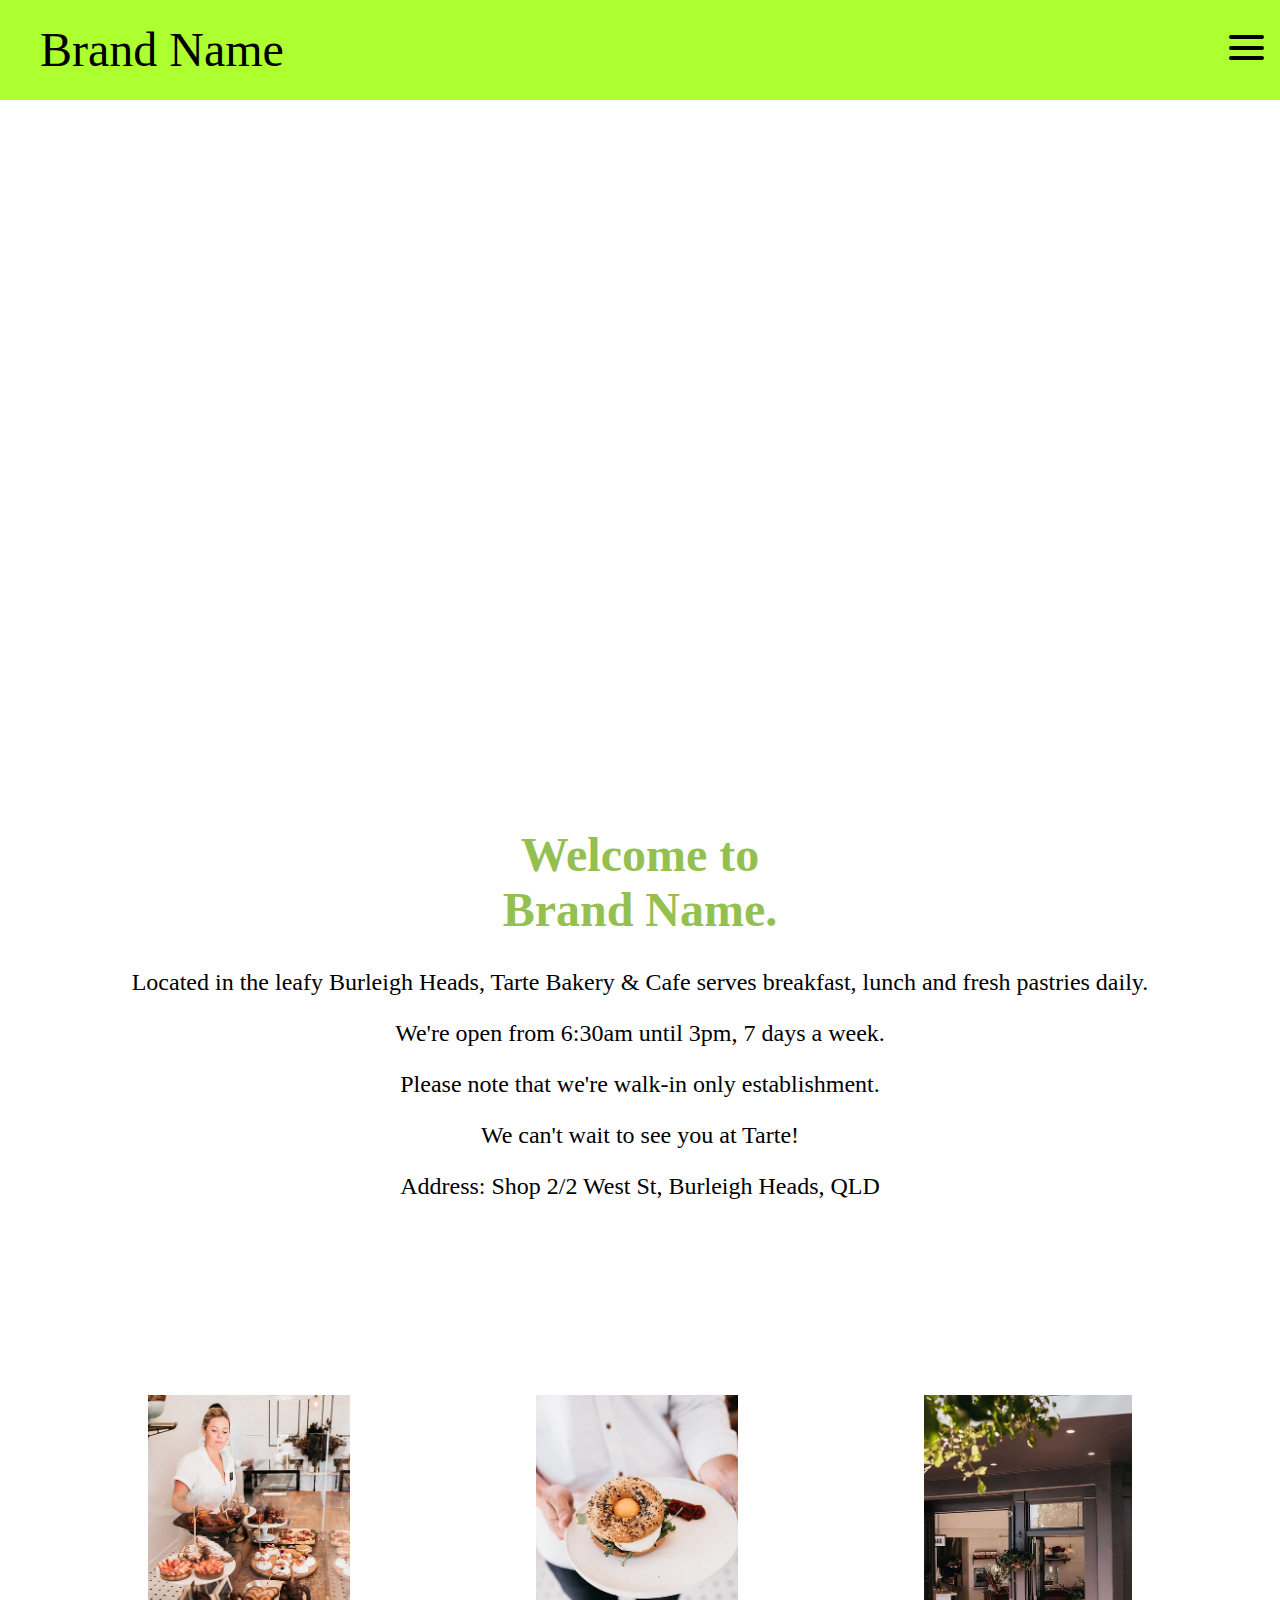
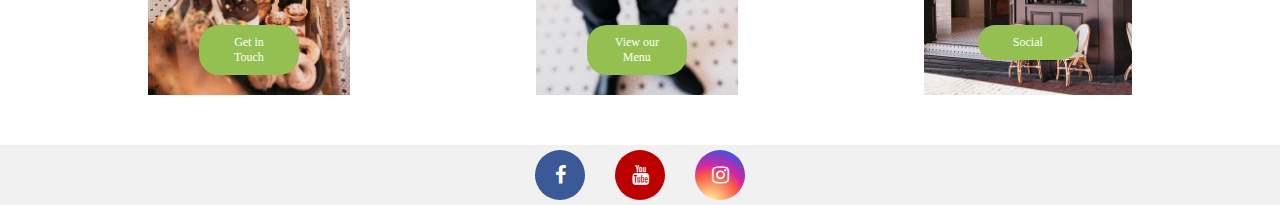
<file: index.html>
<!DOCTYPE html>
<html lang="en">

<head>
    <meta charset="UTF-8">
    <meta http-equiv="X-UA-Compatible" content="IE=edge">
    <meta name="viewport" content="width=device-width, initial-scale=1.0">
    <link rel="stylesheet" href="styles.css">
    <script type="text/javascript" src="navbar.js" defer></script>
    <script src="https://polyfill.io/v3/polyfill.min.js?features=default"></script>
    <link rel="stylesheet" href="https://cdnjs.cloudflare.com/ajax/libs/font-awesome/4.7.0/css/font-awesome.min.css">
    <title>Bao Website</title>
</head>

<body>
    <nav class="navbar">
        <div class="brandTitle">
            Brand Name
        </div>
        <a href="#" class="toggleButton">
            <span class="bar"></span>
            <span class="bar"></span>
            <span class="bar"></span>
        </a>
        <div class="navbarLink">
            <ul>
                <li><a href="#home" class="navLink active">Home</a></li>
                <li><a href="https://www.tarte.com.au/_files/ugd/42107b_9d93976ba10041d1b32519c8e3263afd.pdf" class="navLink">Menus</a></li>
                <li><a href="order.html" class="navLink">Order Online</a></li>
                <li><a href="#takeaway" class="navLink">Takeaway</a></li>
                <li><a href="#about" class="navLink">About Us</a></li>
            </ul>
        </div>
    </nav>

    <div class="sliderContainer">
        <div class="load">
        </div>
    </div>

    <div class="content">
        <div class="leftContent">
        </div>
        <div class="rightContent">
            <h1>Welcome to <br/> Brand Name.</h1>
            <p>Located in the leafy Burleigh Heads, 
                Tarte Bakery & Cafe serves breakfast, 
                lunch and fresh pastries daily. </p>
            <p>We're open from 6:30am until 3pm, 7 days a week.​
            </p>
            <p>Please note that we're walk-in only establishment.</p>
            <p>We can't wait to see you at Tarte!</p>
            <p>Address: Shop 2/2 West St, Burleigh Heads, QLD</p>
        </div>
    </div>

    <div class="mapContent">
        <h3>Map</h3>
        <div id="map">
            <iframe src="https://www.google.com/maps/embed?pb=!1m18!1m12!1m3!1d36547.2278399969!2d153.41175403958388!3d-28.020121168910666!2m3!1f0!2f0!3f0!3m2!1i1024!2i768!4f13.1!3m3!1m2!1s0x6b91057374bb8237%3A0x67437f8b978317a9!2sSurfers%20Paradise%20Beach!5e0!3m2!1svi!2sau!4v1668034573299!5m2!1svi!2sau" width="1000" height="600" style="border:0;" allowfullscreen="" loading="lazy" referrerpolicy="no-referrer-when-downgrade"></iframe>
        </div>  
    </div>

    <div class="contentLink">
        <div class="itemList">
            <div class="item">
                <img src="./images/email.jpg" alt="email" class="itemImg">
                <a href="mailto:kientrung2509@gmail.com"  class="itemBtn">Get in Touch</a>
            </div>
            <div class="item">
                <img src="./images/menu.jpg" alt="menu" class="itemImg">
                <a href="https://www.tarte.com.au/_files/ugd/42107b_9d93976ba10041d1b32519c8e3263afd.pdf" class="itemBtn">View our Menu</a>
            </div>
            <div class="item">
                <img src="./images/instagram.jpeg" alt="" class="itemImg">
                <a href="#" class="itemBtn">Social</a>
            </div>
        </div>
    </div>

    <div class="footer">
        <a href="#" class="fa fa-facebook"></a>
        <a href="#" class="fa fa-youtube"></a>
        <a href="#" class="fa fa-instagram"></a>
    </div>
</body>

</html>
</file>
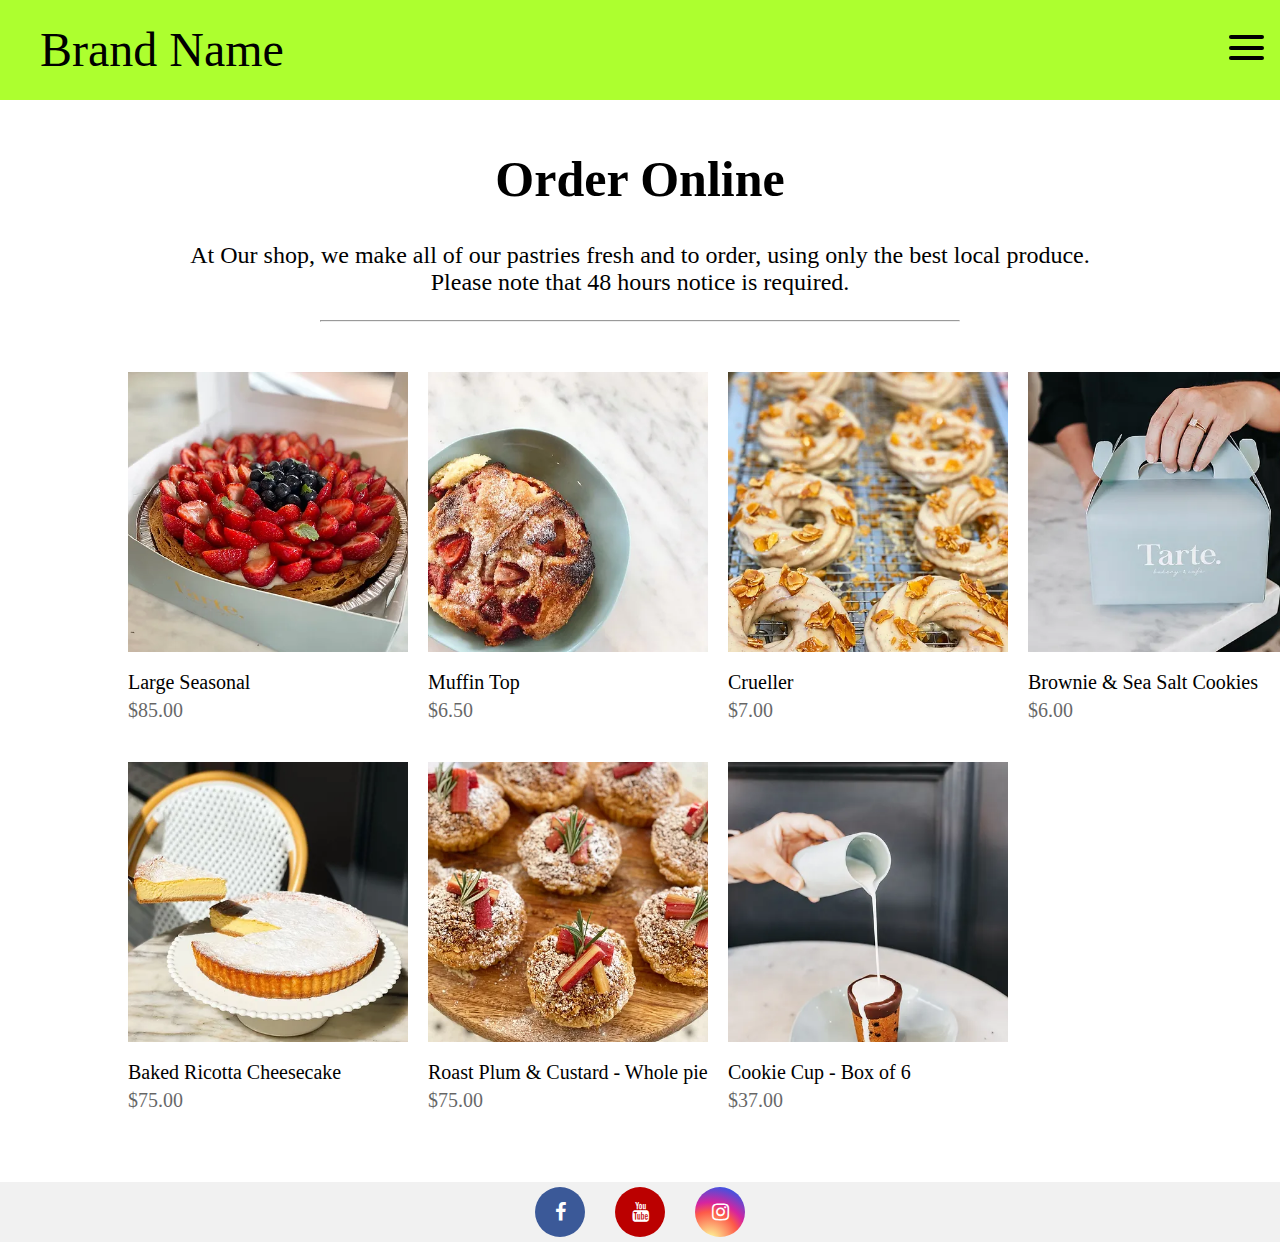
<file: order.html>
<!DOCTYPE html>
<html lang="en">

<head>
    <meta charset="UTF-8">
    <meta http-equiv="X-UA-Compatible" content="IE=edge">
    <meta name="viewport" content="width=device-width, initial-scale=1.0">
    <link rel="stylesheet" href="styles.css">
    <link rel="stylesheet" href="order_style.css">
    <script type="text/javascript" src="navbar.js" defer></script>
    <script src="https://polyfill.io/v3/polyfill.min.js?features=default"></script>
    <link rel="stylesheet" href="https://cdnjs.cloudflare.com/ajax/libs/font-awesome/4.7.0/css/font-awesome.min.css">
    <title>Bao Website</title>
</head>

<body>
    <nav class="navbar">
        <div class="brandTitle">
            Brand Name
        </div>
        <a href="#" class="toggleButton">
            <span class="bar"></span>
            <span class="bar"></span>
            <span class="bar"></span>
        </a>
        <div class="navbarLink">
            <ul>
                <li><a href="index.html">Home</a></li>
                <li><a href="https://www.tarte.com.au/_files/ugd/42107b_9d93976ba10041d1b32519c8e3263afd.pdf" class="navLink">Menus</a></li>
                <li><a href="#order" class="navLink active">Order Online</a></li>
                <li><a href="takeaway.html" class="navLink">Takeaway</a></li>
                <li><a href="#about" class="navLink">About Us</a></li>
            </ul>
        </div>
    </nav>
    <div class="orderContent">
        <h1>Order Online</h1>
        <p>At Our shop, we make all of our pastries fresh and to order, using only the best local produce. 
            <br>Please note that 48 hours notice is required.</p>
        <hr>
        <div class="orderItemList">
            <div class="orderItem">
                <img src="./images/LargeSeason.webp" alt="LargeSeason">
                <div class="title">
                    <span>Large Seasonal</span>
                    <p>$85.00</p>
                </div>
            </div>
            <div class="orderItem">
                <img src="./images/muffinTop.webp" alt="muffinTop">
                <div class="title">
                    <span>Muffin Top</span>
                    <p>$6.50</p>
                </div>
            </div>
            <div class="orderItem">
                <img src="./images/Crueller.webp" alt="Crueller">
                <div class="title">
                    <span>Crueller</span>
                    <p>$7.00</p>
                </div>
            </div>
            <div class="orderItem">
                <img src="./images/Brwonie.webp" alt="Brwonie">
                <div class="title">
                    <span>Brownie & Sea Salt Cookies</span>
                    <p>$6.00</p>
                </div>
            </div>
            <div class="orderItem">
                <img src="./images/Ricotta.webp" alt="Ricotta">
                <div class="title">
                    <span>Baked Ricotta Cheesecake</span>
                    <p>$75.00</p>
                </div>
            </div>
            <div class="orderItem">
                <img src="./images/roastPlum.webp" alt="roastPlum">
                <div class="title">
                    <span>Roast Plum & Custard - Whole pie</span>
                    <p>$75.00</p>
                </div>
            </div>
            <div class="orderItem">
                <img src="./images/cookiecup.webp" alt="cookiecup">
                <div class="title">
                    <span>Cookie Cup - Box of 6</span>
                    <p>$37.00</p>
                </div>
            </div>
        </div>
    </div>


    <div class="footer">
        <a href="#" class="fa fa-facebook"></a>
        <a href="#" class="fa fa-youtube"></a>
        <a href="#" class="fa fa-instagram"></a>
    </div>
</body>

</html>
</file>
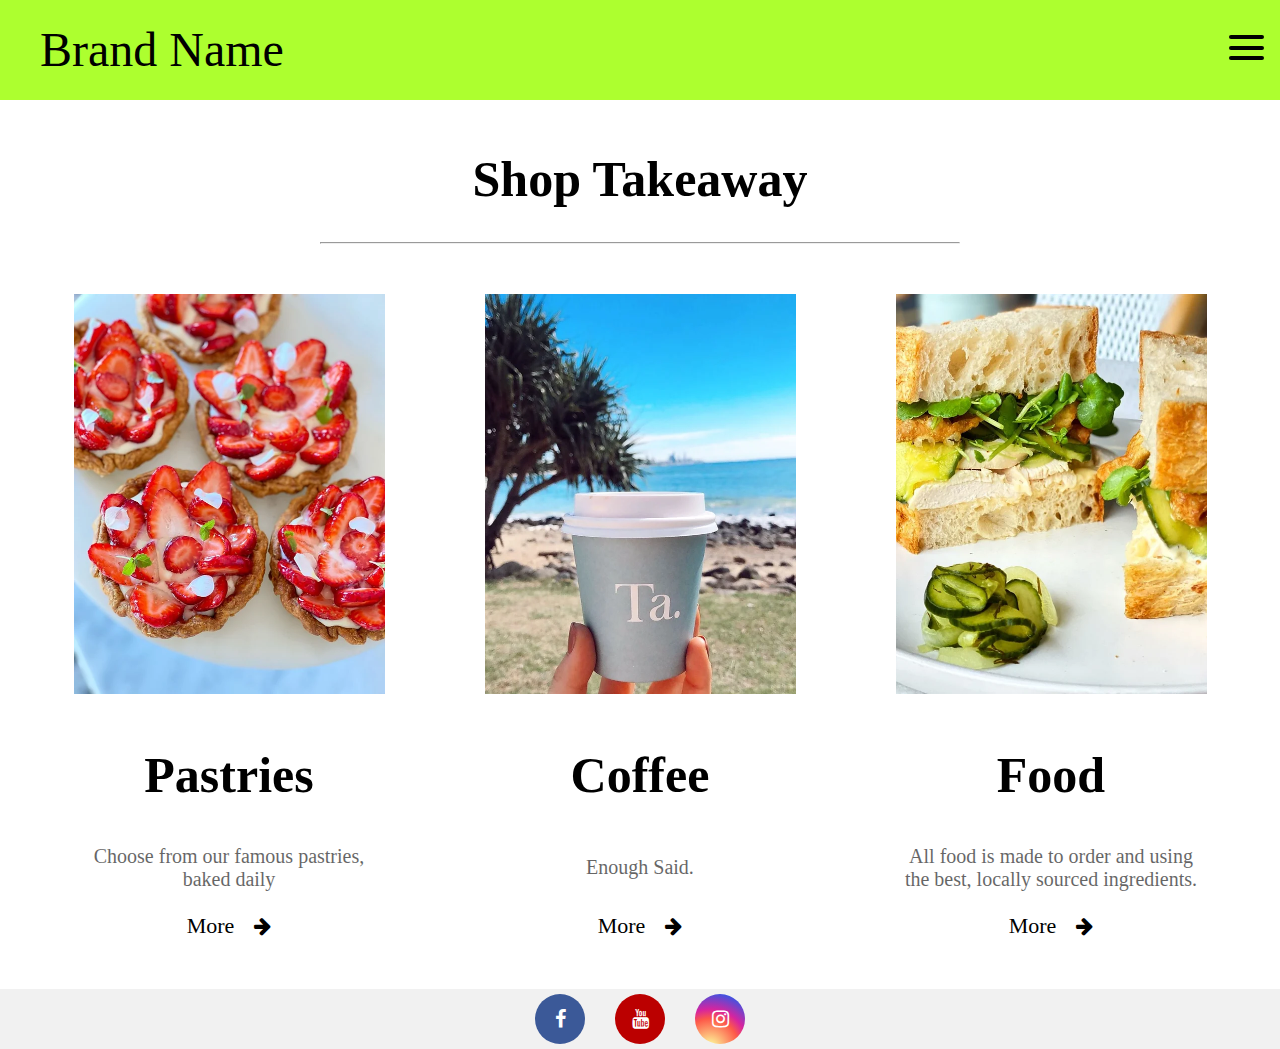
<file: takeaway.html>
<!DOCTYPE html>
<html lang="en">

<head>
    <meta charset="UTF-8">
    <meta http-equiv="X-UA-Compatible" content="IE=edge">
    <meta name="viewport" content="width=device-width, initial-scale=1.0">
    <link rel="stylesheet" href="styles.css">
    <link rel="stylesheet" href="takeaway_style.css">
    <script type="text/javascript" src="navbar.js" defer></script>
    <script src="https://polyfill.io/v3/polyfill.min.js?features=default"></script>
    <link rel="stylesheet" href="https://cdnjs.cloudflare.com/ajax/libs/font-awesome/4.7.0/css/font-awesome.min.css">
    <title>Bao Website</title>
</head>

<body>
    <nav class="navbar">
        <div class="brandTitle">
            Brand Name
        </div>
        <a href="#" class="toggleButton">
            <span class="bar"></span>
            <span class="bar"></span>
            <span class="bar"></span>
        </a>
        <div class="navbarLink">
            <ul>
                <li><a href="index.html">Home</a></li>
                <li><a href="https://www.tarte.com.au/_files/ugd/42107b_9d93976ba10041d1b32519c8e3263afd.pdf" class="navLink">Menus</a></li>
                <li><a href="order.html" class="navLink">Order Online</a></li>
                <li><a href="takeaway.html" class="navLink active">Takeaway</a></li>
                <li><a href="#about" class="navLink">About Us</a></li>
            </ul>
        </div>
    </nav>
    <div class="takeawayContent">
        <h1>Shop Takeaway</h1>
        <hr>
        <div class="takeawayItemList">
            <div class="takeawayItem">
                <img src="./images/pastries_takeaway.webp" alt="pastries_takeaway">
                <div class="description">
                    <h1>Pastries</h1>
                    <p>Choose from our famous pastries, baked daily</p>
                </div>
                <div class="moreLink">
                    <a href="#">More <i class="fa fa-arrow-right" aria-hidden="true"></i></a>
                </div>
            </div>
            <div class="takeawayItem">
                <img src="./images/coffee_takeaway.webp" alt="coffee_takeaway">
                <div class="description">
                    <h1>Coffee</h1>
                    <p>Enough Said.</p>
                </div>
                <div class="moreLink">
                    <a href="#">More <i class="fa fa-arrow-right" aria-hidden="true"></i></a>
                </div>
            </div>
            <div class="takeawayItem">
                <img src="./images/food_takeaway.webp" alt="food_takeaway">
                <div class="description">
                    <h1>Food</h1>
                    <p>All food is made to order and using the best, locally sourced ingredients.</p>
                </div>
                <div class="moreLink">
                    <a href="#">More <i class="fa fa-arrow-right" aria-hidden="true"></i></a>
                </div>
            </div>
        </div>
    </div>


    <div class="footer">
        <a href="#" class="fa fa-facebook"></a>
        <a href="#" class="fa fa-youtube"></a>
        <a href="#" class="fa fa-instagram"></a>
    </div>
</body>

</html>
</file>
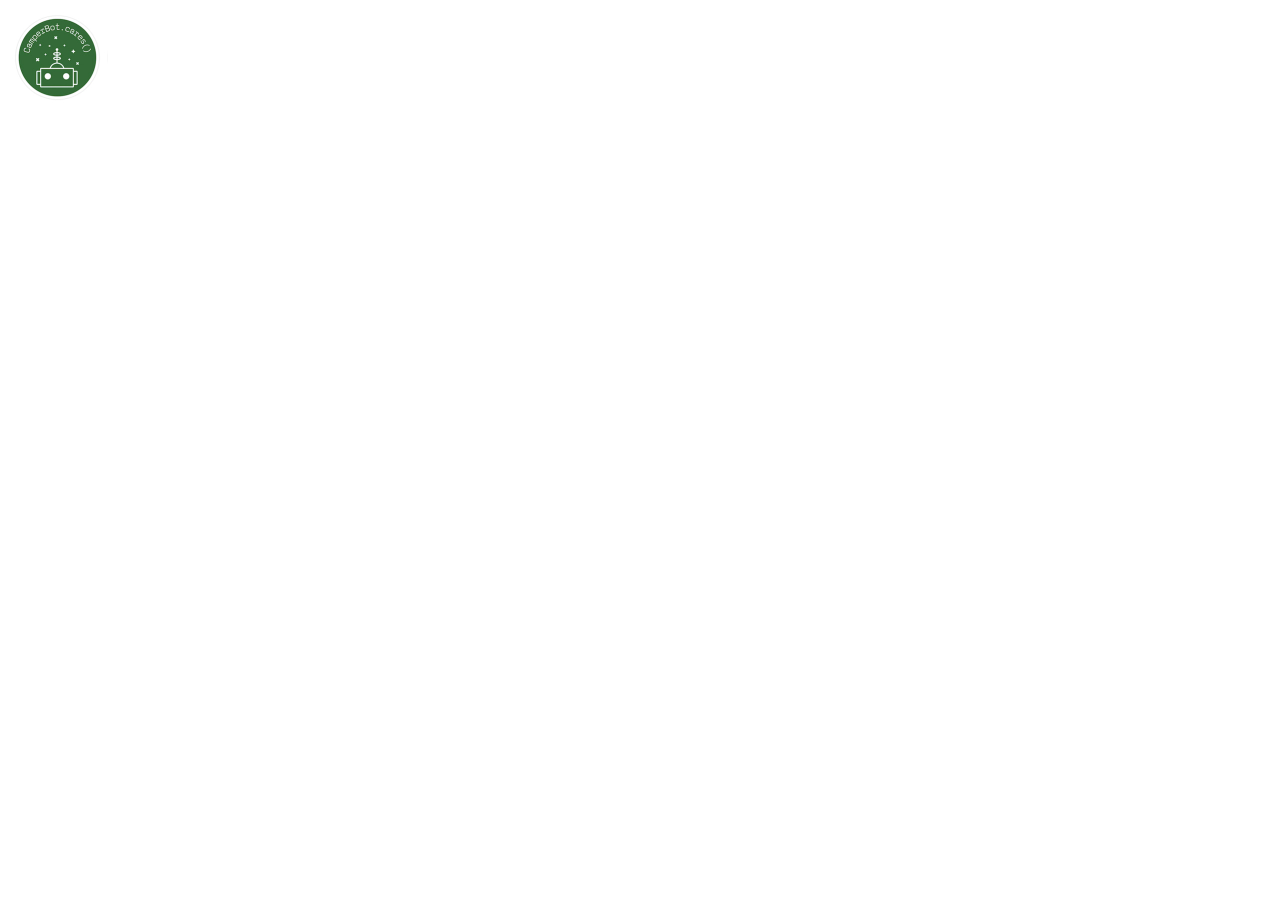
<file: images/Responsive Web Design Principles_ Use a Retina Image for Higher Resolution Displays _ freeCodeCamp.org_files/saved_resource(1).html>
<!-- saved from url=(0139)https://www.freecodecamp.org/learn/responsive-web-design/responsive-web-design-principles/use-a-retina-image-for-higher-resolution-displays -->
<html><head><meta http-equiv="Content-Type" content="text/html; charset=UTF-8"><!--<base href="">--><base href=".">
  <script>
    window.__frameId = 'fcc-test-frame';
    window.onerror = function(msg) {
      const string = msg.toLowerCase();
      if (string.includes('script error')) {
        msg = 'Build error, open your browser console to learn more.';
      }
      console.log(msg);
      return true;
    };
    document.addEventListener('click', function(e) {
      let element = e.target;
      while(element && element.nodeName !== 'A') {
        element = element.parentElement;
      }
      if (element && element.nodeName === 'A' && new URL(element.href).hash === '') {
        e.preventDefault();
        window.parent.window.alert(
          i18nContent.t('misc.iframe-alert', { externalLink: element.href })
        )
      }
      if (element) {
        const href = element.getAttribute('href');
        if (!href || href[0] !== '#' && !href.match(/^https?:\/\//)) {
          e.preventDefault();
        }
      }
    }, false);
    document.addEventListener('submit', function(e) {
      const action = e.target.getAttribute('action');
      e.preventDefault();
      if (action || action.match(/https?:\/\//)) {
        window.parent.window.alert(
          i18nContent.t('misc.iframe-form-submit-alert', { externalLink: action  })
        )
      }
    }, false);
  </script>
<script src="./frame-runner-d577e1f08075e64392d1.js" type="text/javascript"></script><style>
  img{
    width: 100px;
    height: 100px;
  }
</style></head>

<body data-new-gr-c-s-check-loaded="14.1086.0" data-gr-ext-installed=""><img src="./FCCStickers-CamperBot200x200.jpg" alt="freeCodeCamp sticker that says &#39;Because CamperBot Cares&#39;"></body><grammarly-desktop-integration data-grammarly-shadow-root="true"></grammarly-desktop-integration></html>
</file>
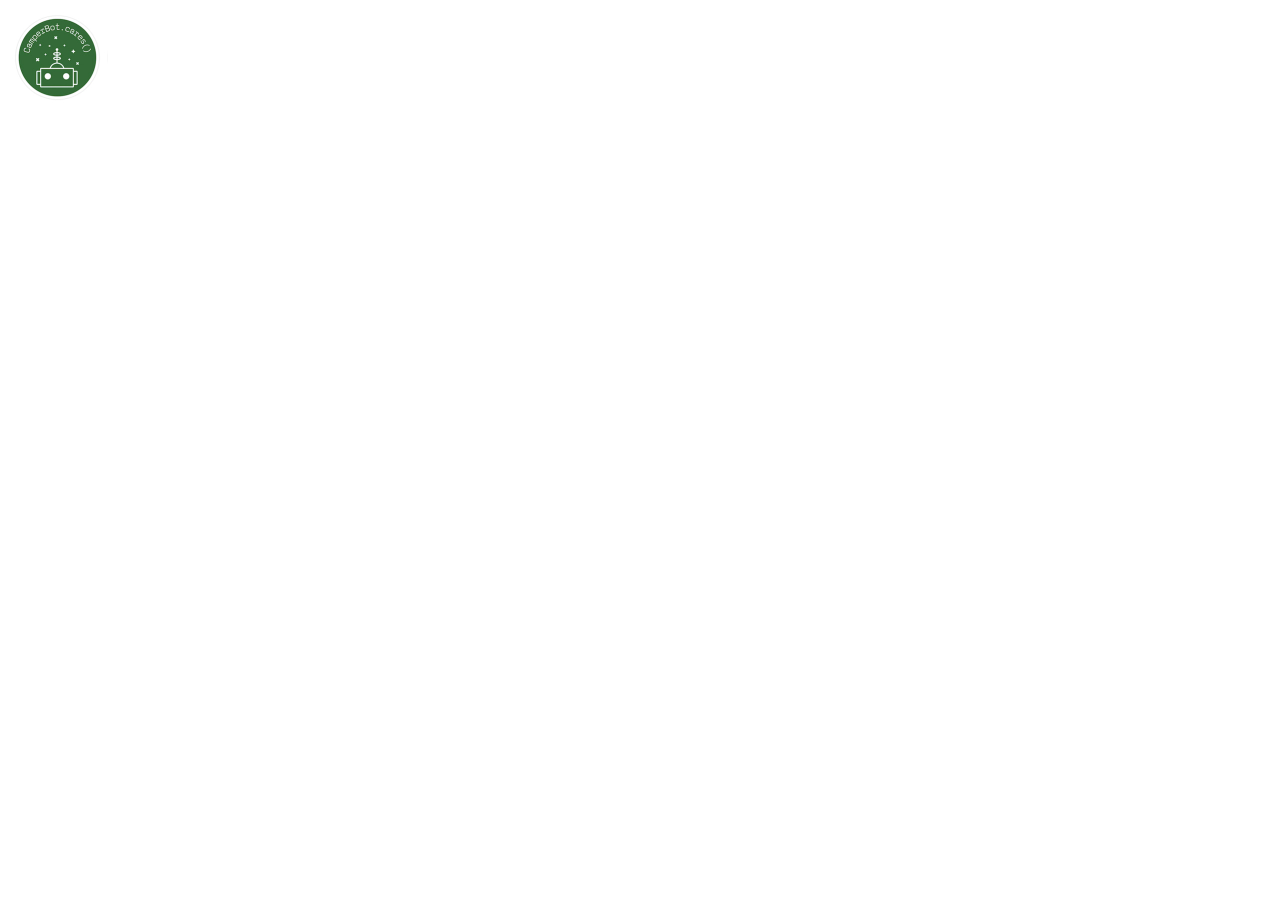
<file: images/Responsive Web Design Principles_ Use a Retina Image for Higher Resolution Displays _ freeCodeCamp.org_files/saved_resource.html>
<!-- saved from url=(0139)https://www.freecodecamp.org/learn/responsive-web-design/responsive-web-design-principles/use-a-retina-image-for-higher-resolution-displays -->
<html><head><meta http-equiv="Content-Type" content="text/html; charset=UTF-8"><!--<base href="">--><base href=".">
  <script>
    window.__frameId = 'fcc-main-frame';
    window.onerror = function(msg) {
      const string = msg.toLowerCase();
      if (string.includes('script error')) {
        msg = 'Build error, open your browser console to learn more.';
      }
      console.log(msg);
      return true;
    };
    document.addEventListener('click', function(e) {
      let element = e.target;
      while(element && element.nodeName !== 'A') {
        element = element.parentElement;
      }
      if (element && element.nodeName === 'A' && new URL(element.href).hash === '') {
        e.preventDefault();
        window.parent.window.alert(
          i18nContent.t('misc.iframe-alert', { externalLink: element.href })
        )
      }
      if (element) {
        const href = element.getAttribute('href');
        if (!href || href[0] !== '#' && !href.match(/^https?:\/\//)) {
          e.preventDefault();
        }
      }
    }, false);
    document.addEventListener('submit', function(e) {
      const action = e.target.getAttribute('action');
      e.preventDefault();
      if (action || action.match(/https?:\/\//)) {
        window.parent.window.alert(
          i18nContent.t('misc.iframe-form-submit-alert', { externalLink: action  })
        )
      }
    }, false);
  </script>
<style>
  img{
    width: 100px;
    height: 100px;
  }
</style></head>

<body data-new-gr-c-s-check-loaded="14.1086.0" data-gr-ext-installed=""><img src="./FCCStickers-CamperBot200x200.jpg" alt="freeCodeCamp sticker that says &#39;Because CamperBot Cares&#39;"></body><grammarly-desktop-integration data-grammarly-shadow-root="true"></grammarly-desktop-integration></html>
</file>
<file: styles.css>
* {
    box-sizing: border-box;
}

body {
    margin: 0;
    padding: 0;
}


/* Nav bar */

.navbar {
    position: fixed;
    top: 0;
    left: 0;
    right: 0;
    display: flex;
    justify-content: space-between;
    align-items: center;
    background-color: greenyellow;
    color: black;
    height: 100px;
    z-index: 1;
}

.brandTitle {
    font-size: 48px;
    line-height: 100px;
    margin-left: 40px;
    margin-right: 40px;
}

.navLink {
    transition: 0.7s;
}

.navbarLink ul {
    margin: 0 10px;
    padding: 0;
    display: flex;
}

.navbarLink li {
    list-style: none;
    width: 200px;
    border-radius: 50px;
    text-align: center;
}

.navbarLink li a {
    text-decoration: none;
    color: black;
    padding: 20px;
    display: block;
    font-size: 20px;
    text-align: center;
    text-transform: uppercase;
}

.navbarLink li .active,
.navbarLink li:hover {
    background-color: rgb(220, 183, 255);
    transition: 0.8s;
    border-radius: 50px;
}

.toggleButton {
    position: absolute;
    top: 35px;
    right: 16px;
    display: none;
    flex-direction: column;
    justify-content: space-between;
    width: 35px;
    height: 25px;
}

.toggleButton .bar {
    height: 4px;
    width: 100%;
    background-color: black;
    border-radius: 10px;
}


/* slider */

.sliderContainer {
    padding-top: 50%;
    margin-top: 105px;
    background-repeat: no-repeat;
    background-size: cover;
    background-position: center;
    width: 100%;
    height: 789px;
    animation: slide 20s infinite;
}

.load {
    animation: slide 0.5s;
}

@keyframes slide {
    0%,
    20% {
        background-image: url("./images/img1.jpg");
    }
    40%,
    60% {
        background-image: url("./images/img2.jpeg");
    }
    65%,
    100% {
        background-image: url("./images/img3.jpeg");
    }
}


/* Content */

.content {
    margin-top: 50px;
    width: 100%;
    height: 1000px;
}

.leftContent {
    float: left;
    margin-left: 100px;
    margin-right: 100px;
    background-image: url("./images/imgContent.jpg");
    width: 30%;
    height: 900px;
    background-repeat: no-repeat;
    background-size: cover;
    background-position: center;
}

.rightContent {
    float: right;
    width: 40%;
    height: 600px;
    margin-left: 100px;
    margin-right: 100px;
    margin-top: 250px;
    margin-bottom: auto;
}

.rightContent h1 {
    font-size: 48px;
    color: rgb(148, 192, 81);
}

.rightContent p {
    font-size: 24px;
    margin-top: 10px;
}


/* Map */

.mapContent {
    margin-top: 50px;
    font-size: 24px;
    text-align: center;
    margin-left: 10%;
    margin-right: 10%;
}

#map {
    height: 600px;
    width: 100%;
}


/* content Link */

.contentLink {
    display: flex;
    margin-top: 50px;
    margin-left: 10%;
    margin-right: 10%;
    width: 80%;
    height: 600px;
}

.itemList {
    position: relative;
    display: flex;
    flex-direction: row;
    justify-content: space-between;
}

.item {
    padding: 0 20px;
    display: flex;
    justify-content: center;
}

.itemImg {
    width: 100%;
    height: 600px;
}

.itemList .itemBtn {
    position: absolute;
    display: flex;
    flex-direction: row;
    justify-content: space-around;
    top: 500px;
    width: 150px;
    text-align: center;
    text-decoration: none;
    background-color: rgb(148, 192, 81);
    color: white;
    font-size: 16px;
    padding: 16px 24px;
    border: none;
    cursor: pointer;
    border-radius: 5px;
}

.itemList .itemBtn:hover {
    position: absolute;
    display: flex;
    flex-direction: row;
    justify-content: space-around;
    top: 500px;
    width: 150px;
    text-align: center;
    text-decoration: none;
    background-color: rgb(224, 224, 224);
    color: black;
}

/* footer styles */

.footer {
    display: flex;
    background-color: rgb(221, 221, 221, 0.4);
    width: 100%;
    height: 60px;
    margin-top: 50px;
    justify-content: flex-end;
}

.footer .fa {
    line-height: 50px;
    font-size: 20px;
    width: 50px;
    text-align: center;
    text-decoration: none;
    margin: 5px 15px;
    border-radius: 50%;
}

.footer .fa:hover {
    opacity: 0.7;
}

.fa-facebook {
    background: #3b5998;
    color: white;
    float: right;
}

.fa-youtube {
    background: #bb0000;
    color: white;
    float: right;
}

.fa-instagram {
    background: radial-gradient( circle at 30% 107%, #fdf497 0%, #fdf497 5%, #fd5949 45%, #d6249f 60%, #285aeb 90%);
    color: white;
    float: right;
}


/* tablet and mobile styles*/

@media screen and (max-width: 1350px) {
    .brandTitle {
        font-size: 48px;
        line-height: 100px;
    }
    .toggleButton {
        display: flex;
    }
    .navbarLink {
        display: none;
        width: 100%;
        background-color: greenyellow;
    }
    .navbar {
        flex-direction: column;
        align-items: flex-start;
    }
    .navbarLink ul {
        flex-direction: column;
        width: 100%;
        align-items: center;
    }
    .navbarLink li {
        text-align: center;
        width: 100%;
    }
    .navbarLink li a {
        padding: 8px 16px;
    }
    .navbarLink.active {
        display: flex;
    }
    .sliderContainer {
        padding-top: 50%;
        margin-top: 105px;
        margin-left: 5%;
        margin-right: 5%;
        background-repeat: no-repeat;
        background-size: cover;
        background-position: center;
        width: 90%;
        height: 250px;
        animation: slide 20s infinite;
    }
    .load {
        animation: slide 0.5s;
    }
    @keyframes slide {
        0%,
        20% {
            background-image: url("./images/img1.jpg");
        }
        40%,
        60% {
            background-image: url("./images/img2.jpeg");
        }
        65%,
        100% {
            background-image: url("./images/img3.jpeg");
        }
    }
    /* Content */
    .content {
        margin-top: 50px;
        width: 100%;
        height: auto;
    }
    .leftContent {
        display: none;
    }
    .rightContent {
        text-align: center;
        width: 90%;
        margin-left: 5%;
        margin-right: 5%;
        font-size: 16px;
        padding: 0 10px;
        margin-top: 0px;
    }
    /* Map */
    .mapContent {
        display: none;
    }

    /* content Link */

    .contentLink {
        display: grid;
        margin-top: 50px;
        margin-left: 10%;
        margin-right: 10%;
        width: 80%;
        height: auto;
    }

    .itemImg {
        width: 100%;
        height: 300px;
    }

    .itemList .itemBtn {
        position: absolute;
        display: flex;
        flex-direction: row;
        justify-content: space-around;
        top: 230px;
        width: 100px;
        text-align: center;
        text-decoration: none;
        background-color: rgb(148, 192, 81);
        color: white;
        font-size: 12px;
        padding: 10px 20px;
        border: none;
        cursor: pointer;
        border-radius: 20px;
    }

    .itemList .itemBtn:hover {
        position: absolute;
        display: flex;
        flex-direction: row;
        justify-content: space-around;
        top: 230px;
        width: 100px;
        text-align: center;
        text-decoration: none;
        background-color: rgb(224, 224, 224);
        color: black;
    }


    /* footer */
    .footer {
        display: flex;
        background-color: rgb(221, 221, 221, 0.4);
        width: 100%;
        margin-top: 50px;
        justify-content: center;
    }
}

/* mobile styles*/

@media screen and (max-width: 600px) {
    /* Content */
    .content {
        margin-top: 0;
        width: 100%;
        height: auto;
    }
    .leftContent {
        display: none;
    }
    .rightContent {
        text-align: center;
        width: 90%;
        margin-left: 5%;
        margin-right: 5%;
        font-size: 16px;
        padding: 0 10px;
        margin-top: 0px;
        margin-bottom: 50px;
    }

    .contentLink {
        display: none;
    }
}
</file>
<file: order_style.css>
.orderContent {
    margin-top: 150px;
    text-align: center;
}
.orderContent h1 {
    font-size: 50px;
}

.orderContent p {
    font-size: 24px;
}

.orderContent hr {
    width: 50%;
}

.orderItemList {
    display: grid;
    grid-template-columns: auto auto auto auto;
    width: 80%;
    margin: 50px 10%;
    column-gap: 20px;
    row-gap: 20px;
}

.orderItem {
    width: 280px;
    cursor: pointer;
    float: left;
}

.orderItem img{
    width: 280px;
    height: 280px;
}

.orderItem .title{
    display: grid;
    grid-template-rows: auto auto;
    justify-content: start;
    font-size: 20px;
    margin-top: 15px;
}

.orderItem p{
    font-size: 20px;
    display: grid;
    justify-content: start;
    opacity: 0.6;
    margin-top: 5px;
}
</file>
<file: takeaway_style.css>
.takeawayContent {
    margin-top: 150px;
    text-align: center;
}
.takeawayContent h1 {
    font-size: 50px;
}

.takeawayContent hr {
    width: 50%;
}

.takeawayItemList {
    display: grid;
    grid-template-columns: auto auto auto;
    justify-content: center;
    width: 80%;
    margin: 50px 10%;
    column-gap: 100px;
    row-gap: 20px;
}

.takeawayItem {
    width: 311px;
    cursor: pointer;
    text-align: center;
}

.takeawayItem img{
    width: 311px;
    height: 400px;
}

.takeawayItem .description{
    display: grid;
    grid-template-rows: auto auto;
    justify-content: center;
    font-size: 20px;
    margin-top: 15px;
    height: 200px;
}

.takeawayItem p{
    font-size: 20px;
    display: grid;
    justify-content: center;
    opacity: 0.6;
    margin-top: 5px;
}

.takeawayItem .moreLink a{
    font-size: 22px;
    color: black;
    text-decoration: none;
    display: flex;
    justify-content: center;
}

.takeawayItem .moreLink i{
    font-size: 20px;
    color: black;
    text-decoration: none;
    display: flex;
    justify-content: center;
    margin-left: 20px;
    align-items: center;
}
</file>
